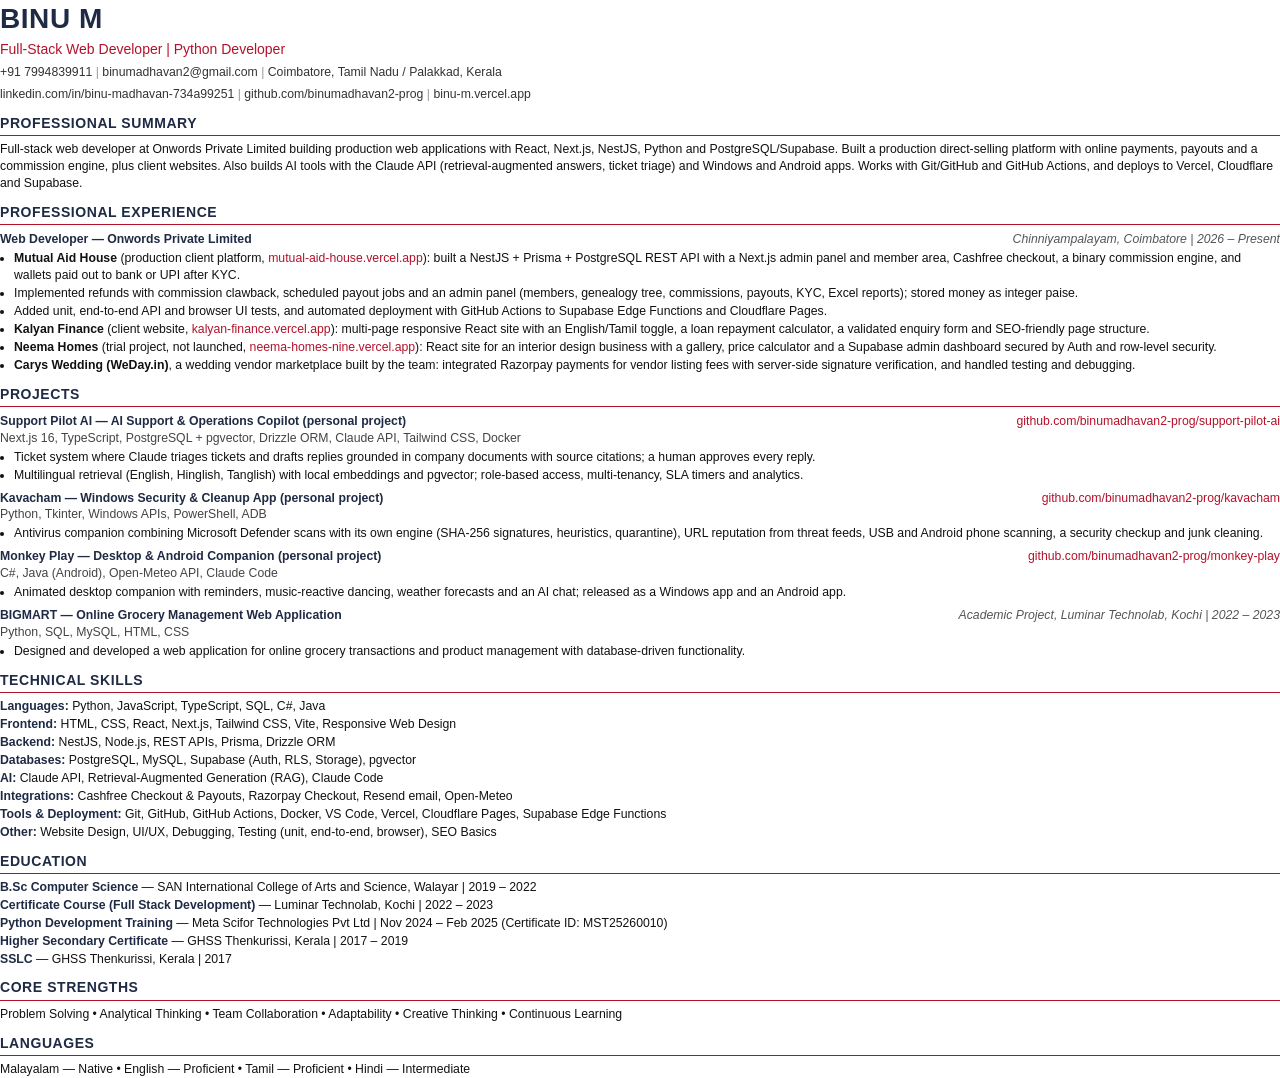
<file: resume/resume.html>
<!doctype html>
<html lang="en">
<head>
<meta charset="utf-8">
<title>Binu M — Full-Stack Web Developer — Resume</title>
<!-- Source for assets/Binu_M_Resume.pdf. Re-export with Edge/Chrome: Print > Save as PDF (A4, no headers/footers),
     or headless: msedge --headless --no-pdf-header-footer --print-to-pdf=out.pdf resume.html -->
<style>
  @page { size: A4; margin: 13mm 14mm 12mm; }
  * { box-sizing: border-box; margin: 0; padding: 0; }
  body { font-family: Arial, Helvetica, sans-serif; font-size: 9.2pt; line-height: 1.38; color: #111; }
  a { color: inherit; text-decoration: none; }
  h1 { font-size: 21pt; letter-spacing: 0.02em; color: #1f2a44; }
  .title { font-size: 10.5pt; color: #b3122a; margin-top: 1px; }
  .contact { margin-top: 5px; color: #333; }
  .contact span + span::before { content: " | "; color: #999; }
  h2 { font-size: 10.5pt; text-transform: uppercase; letter-spacing: 0.04em; color: #1f2a44; border-bottom: 1.2px solid #b3122a; padding-bottom: 2px; margin: 11px 0 5px; }
  p { margin: 0; }
  ul { margin: 2px 0 0 14px; }
  li { margin: 1px 0; }
  .item { margin-top: 6px; break-inside: avoid; }
  .row { display: flex; justify-content: space-between; gap: 12px; }
  .row b { color: #1f2a44; }
  .meta { color: #555; font-style: italic; }
  .stack { color: #444; }
  .link { color: #b3122a; }
  table { border-collapse: collapse; width: 100%; }
  td { padding: 1px 0; vertical-align: top; }
  td:first-child { width: 128px; font-weight: bold; color: #1f2a44; }
  .two { display: flex; gap: 28px; }
  .two > div { flex: 1; }
  .sk { margin: 1px 0; }
  .sk b { color: #1f2a44; }
</style>
</head>
<body>
  <h1>BINU M</h1>
  <p class="title">Full-Stack Web Developer | Python Developer</p>
  <p class="contact">
    <span><a href="tel:+917994839911">+91 7994839911</a></span><span><a href="mailto:binumadhavan2@gmail.com">binumadhavan2@gmail.com</a></span><span>Coimbatore, Tamil Nadu / Palakkad, Kerala</span>
  </p>
  <p class="contact">
    <span><a href="https://www.linkedin.com/in/binu-madhavan-734a99251">linkedin.com/in/binu-madhavan-734a99251</a></span><span><a href="https://github.com/binumadhavan2-prog">github.com/binumadhavan2-prog</a></span><span><a href="https://binu-m.vercel.app">binu-m.vercel.app</a></span>
  </p>

  <h2>Professional Summary</h2>
  <p>Full-stack web developer at Onwords Private Limited building production web applications with React, Next.js, NestJS, Python and PostgreSQL/Supabase. Built a production direct-selling platform with online payments, payouts and a commission engine, plus client websites. Also builds AI tools with the Claude API (retrieval-augmented answers, ticket triage) and Windows and Android apps. Works with Git/GitHub and GitHub Actions, and deploys to Vercel, Cloudflare and Supabase.</p>

  <h2>Professional Experience</h2>
  <div class="item">
    <div class="row"><b>Web Developer — Onwords Private Limited</b><span class="meta">Chinniyampalayam, Coimbatore | 2026 – Present</span></div>
    <ul>
      <li><b>Mutual Aid House</b> (production client platform, <a class="link" href="https://mutual-aid-house.vercel.app">mutual-aid-house.vercel.app</a>): built a NestJS + Prisma + PostgreSQL REST API with a Next.js admin panel and member area, Cashfree checkout, a binary commission engine, and wallets paid out to bank or UPI after KYC.</li>
      <li>Implemented refunds with commission clawback, scheduled payout jobs and an admin panel (members, genealogy tree, commissions, payouts, KYC, Excel reports); stored money as integer paise.</li>
      <li>Added unit, end-to-end API and browser UI tests, and automated deployment with GitHub Actions to Supabase Edge Functions and Cloudflare Pages.</li>
      <li><b>Kalyan Finance</b> (client website, <a class="link" href="https://kalyan-finance.vercel.app">kalyan-finance.vercel.app</a>): multi-page responsive React site with an English/Tamil toggle, a loan repayment calculator, a validated enquiry form and SEO-friendly page structure.</li>
      <li><b>Neema Homes</b> (trial project, not launched, <a class="link" href="https://neema-homes-nine.vercel.app">neema-homes-nine.vercel.app</a>): React site for an interior design business with a gallery, price calculator and a Supabase admin dashboard secured by Auth and row-level security.</li>
      <li><b>Carys Wedding (WeDay.in)</b>, a wedding vendor marketplace built by the team: integrated Razorpay payments for vendor listing fees with server-side signature verification, and handled testing and debugging.</li>
    </ul>
  </div>

  <h2>Projects</h2>
  <div class="item">
    <div class="row"><b>Support Pilot AI — AI Support &amp; Operations Copilot (personal project)</b><a class="link" href="https://github.com/binumadhavan2-prog/support-pilot-ai">github.com/binumadhavan2-prog/support-pilot-ai</a></div>
    <p class="stack">Next.js 16, TypeScript, PostgreSQL + pgvector, Drizzle ORM, Claude API, Tailwind CSS, Docker</p>
    <ul>
      <li>Ticket system where Claude triages tickets and drafts replies grounded in company documents with source citations; a human approves every reply.</li>
      <li>Multilingual retrieval (English, Hinglish, Tanglish) with local embeddings and pgvector; role-based access, multi-tenancy, SLA timers and analytics.</li>
    </ul>
  </div>
  <div class="item">
    <div class="row"><b>Kavacham — Windows Security &amp; Cleanup App (personal project)</b><a class="link" href="https://github.com/binumadhavan2-prog/kavacham">github.com/binumadhavan2-prog/kavacham</a></div>
    <p class="stack">Python, Tkinter, Windows APIs, PowerShell, ADB</p>
    <ul>
      <li>Antivirus companion combining Microsoft Defender scans with its own engine (SHA-256 signatures, heuristics, quarantine), URL reputation from threat feeds, USB and Android phone scanning, a security checkup and junk cleaning.</li>
    </ul>
  </div>
  <div class="item">
    <div class="row"><b>Monkey Play — Desktop &amp; Android Companion (personal project)</b><a class="link" href="https://github.com/binumadhavan2-prog/monkey-play">github.com/binumadhavan2-prog/monkey-play</a></div>
    <p class="stack">C#, Java (Android), Open-Meteo API, Claude Code</p>
    <ul>
      <li>Animated desktop companion with reminders, music-reactive dancing, weather forecasts and an AI chat; released as a Windows app and an Android app.</li>
    </ul>
  </div>
  <div class="item">
    <div class="row"><b>BIGMART — Online Grocery Management Web Application</b><span class="meta">Academic Project, Luminar Technolab, Kochi | 2022 – 2023</span></div>
    <p class="stack">Python, SQL, MySQL, HTML, CSS</p>
    <ul>
      <li>Designed and developed a web application for online grocery transactions and product management with database-driven functionality.</li>
    </ul>
  </div>

  <h2>Technical Skills</h2>
    <p class="sk"><b>Languages:</b> Python, JavaScript, TypeScript, SQL, C#, Java</p>
    <p class="sk"><b>Frontend:</b> HTML, CSS, React, Next.js, Tailwind CSS, Vite, Responsive Web Design</p>
    <p class="sk"><b>Backend:</b> NestJS, Node.js, REST APIs, Prisma, Drizzle ORM</p>
    <p class="sk"><b>Databases:</b> PostgreSQL, MySQL, Supabase (Auth, RLS, Storage), pgvector</p>
    <p class="sk"><b>AI:</b> Claude API, Retrieval-Augmented Generation (RAG), Claude Code</p>
    <p class="sk"><b>Integrations:</b> Cashfree Checkout &amp; Payouts, Razorpay Checkout, Resend email, Open-Meteo</p>
    <p class="sk"><b>Tools &amp; Deployment:</b> Git, GitHub, GitHub Actions, Docker, VS Code, Vercel, Cloudflare Pages, Supabase Edge Functions</p>
    <p class="sk"><b>Other:</b> Website Design, UI/UX, Debugging, Testing (unit, end-to-end, browser), SEO Basics</p>

  <h2>Education</h2>
      <p class="sk"><b>B.Sc Computer Science</b> — SAN International College of Arts and Science, Walayar | 2019 – 2022</p>
      <p class="sk"><b>Certificate Course (Full Stack Development)</b> — Luminar Technolab, Kochi | 2022 – 2023</p>
      <p class="sk"><b>Python Development Training</b> — Meta Scifor Technologies Pvt Ltd | Nov 2024 – Feb 2025 (Certificate ID: MST25260010)</p>
      <p class="sk"><b>Higher Secondary Certificate</b> — GHSS Thenkurissi, Kerala | 2017 – 2019</p>
      <p class="sk"><b>SSLC</b> — GHSS Thenkurissi, Kerala | 2017</p>
  <h2>Core Strengths</h2>
      <p>Problem Solving • Analytical Thinking • Team Collaboration • Adaptability • Creative Thinking • Continuous Learning</p>
      <h2>Languages</h2>
      <p>Malayalam — Native • English — Proficient • Tamil — Proficient • Hindi — Intermediate</p>
</body>
</html>
</file>
